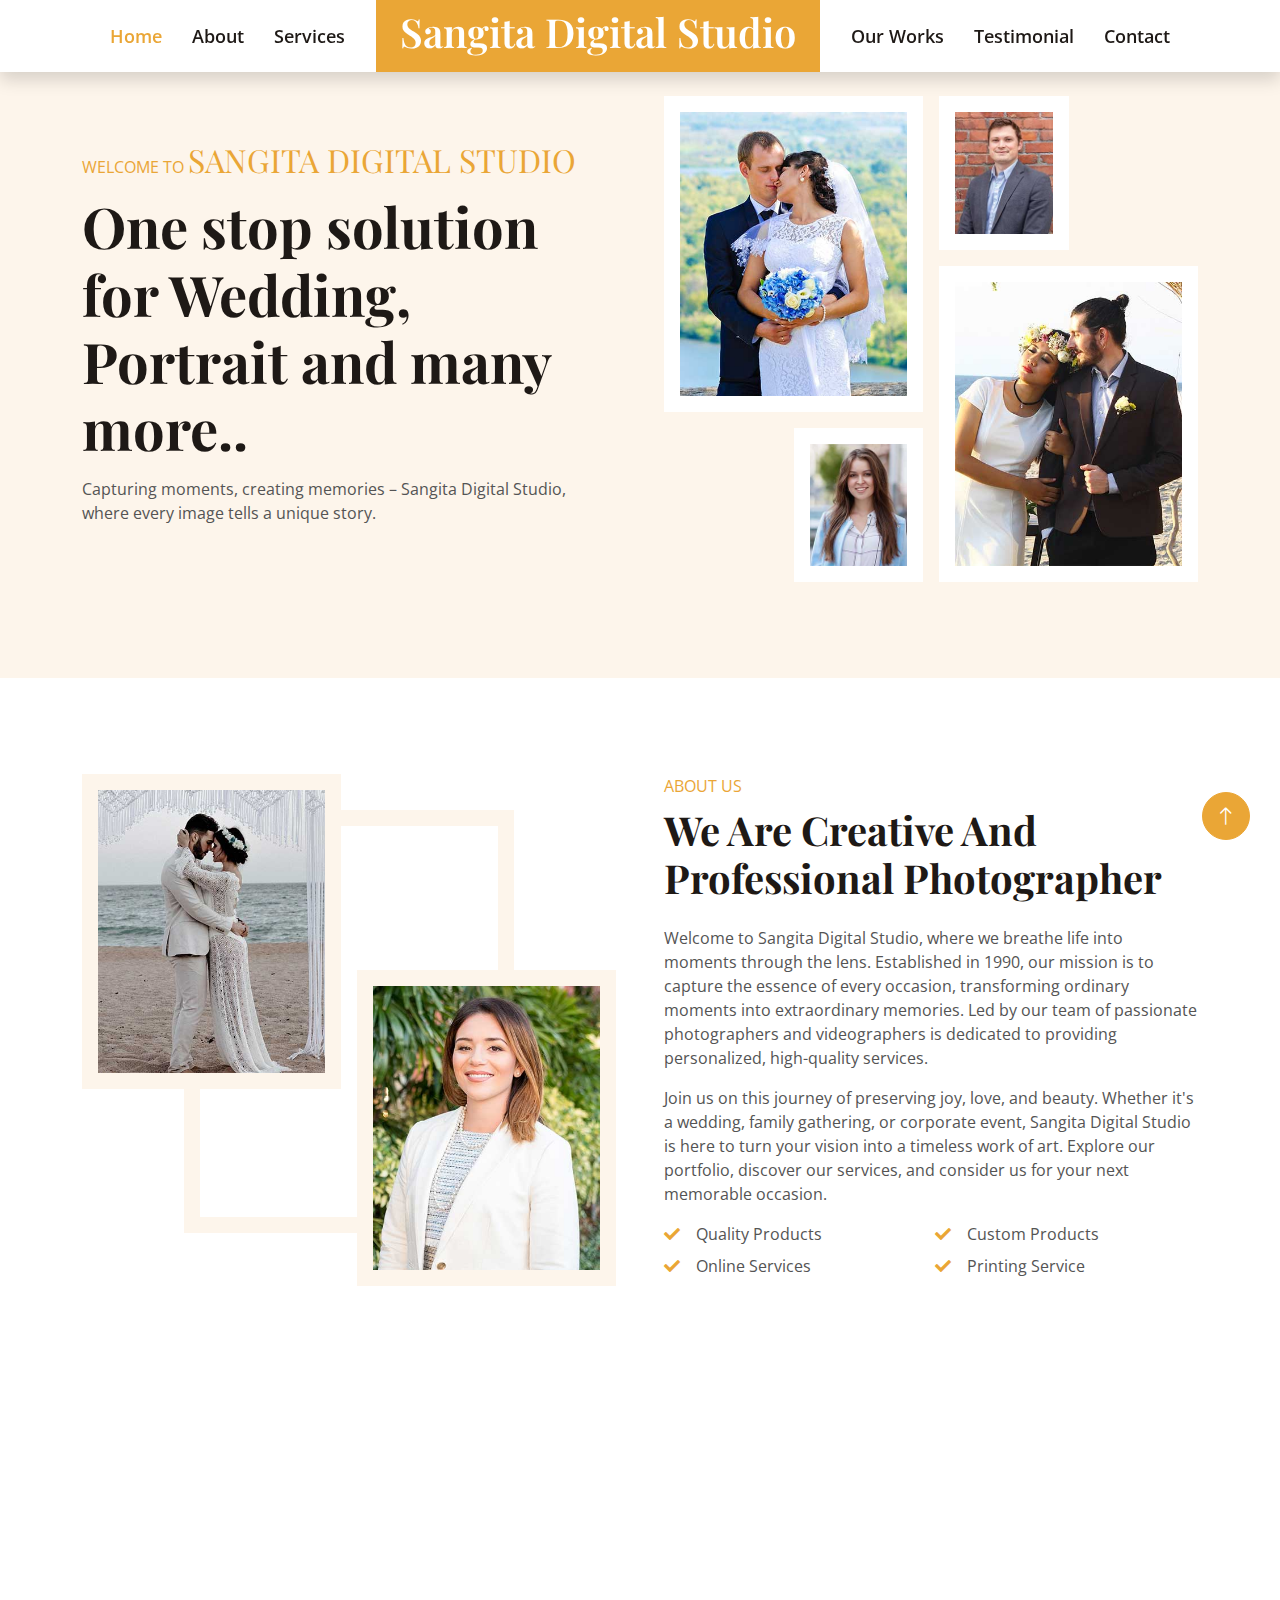
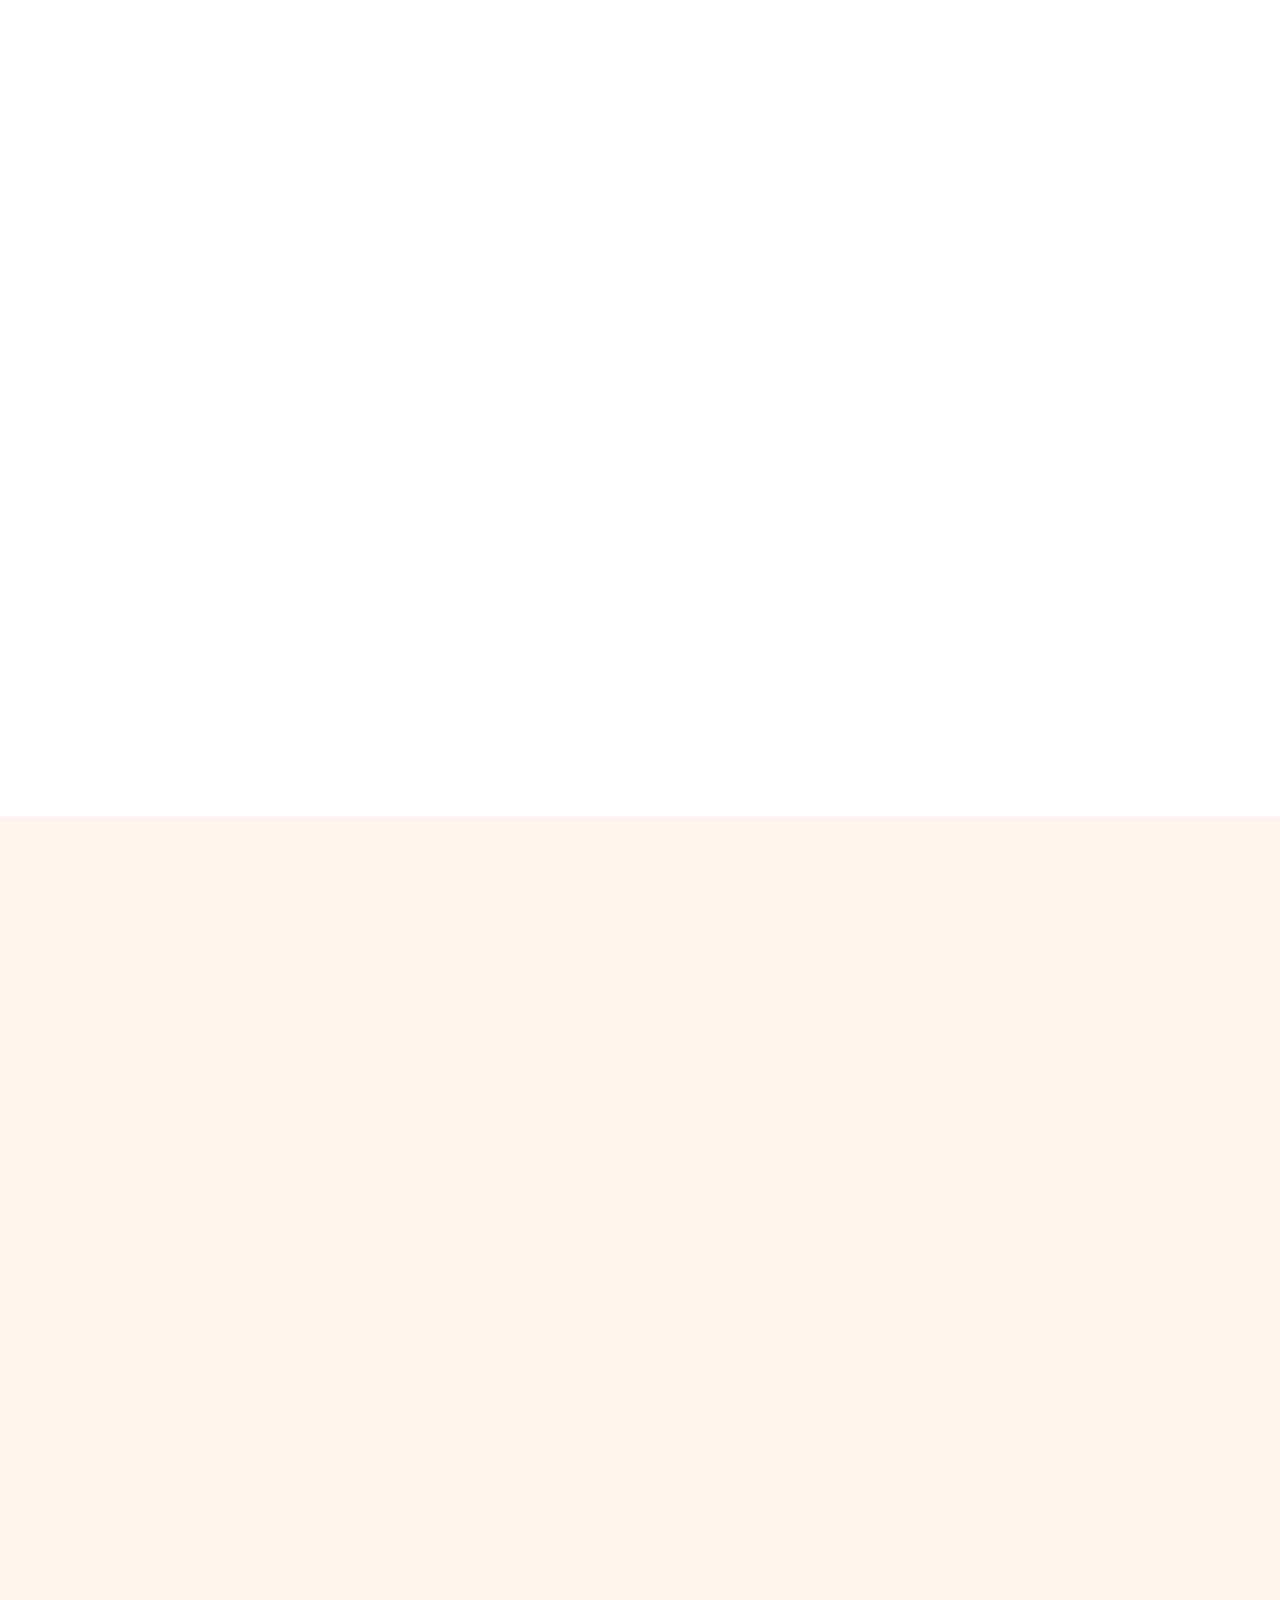
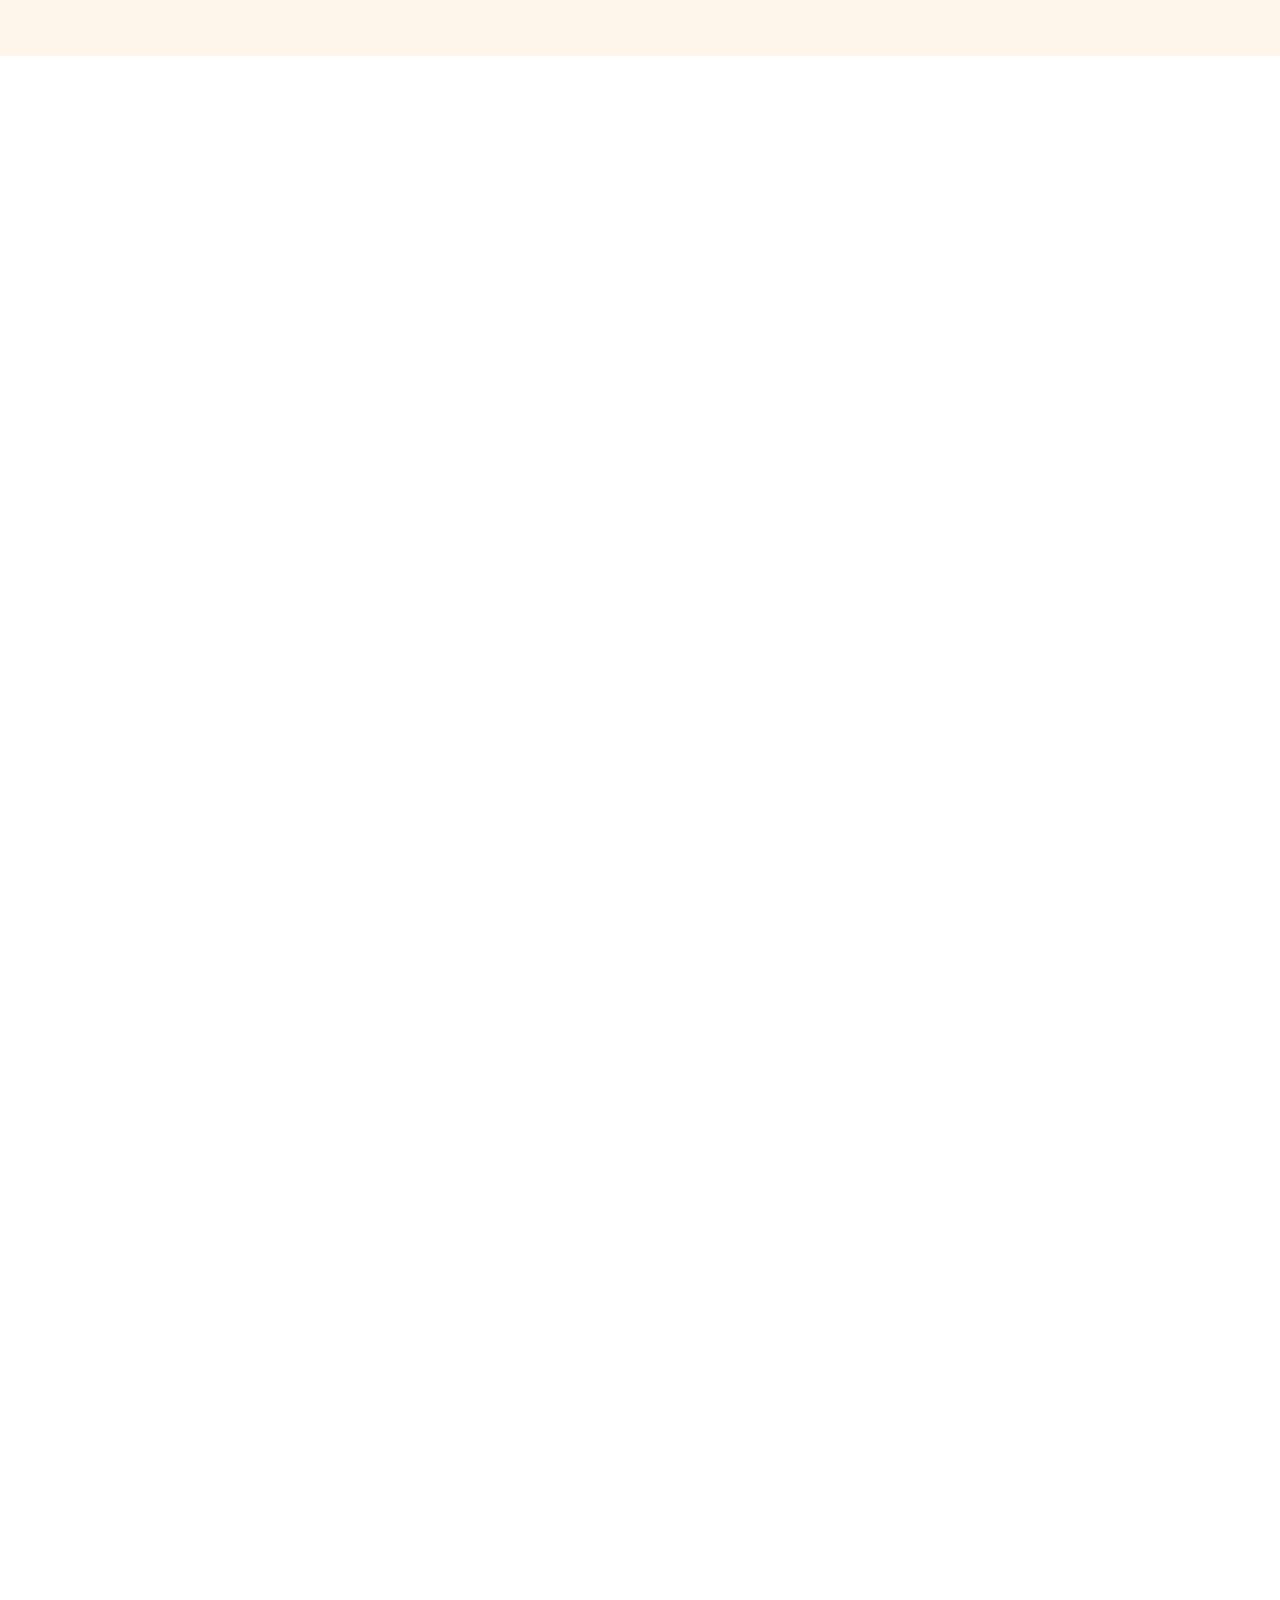
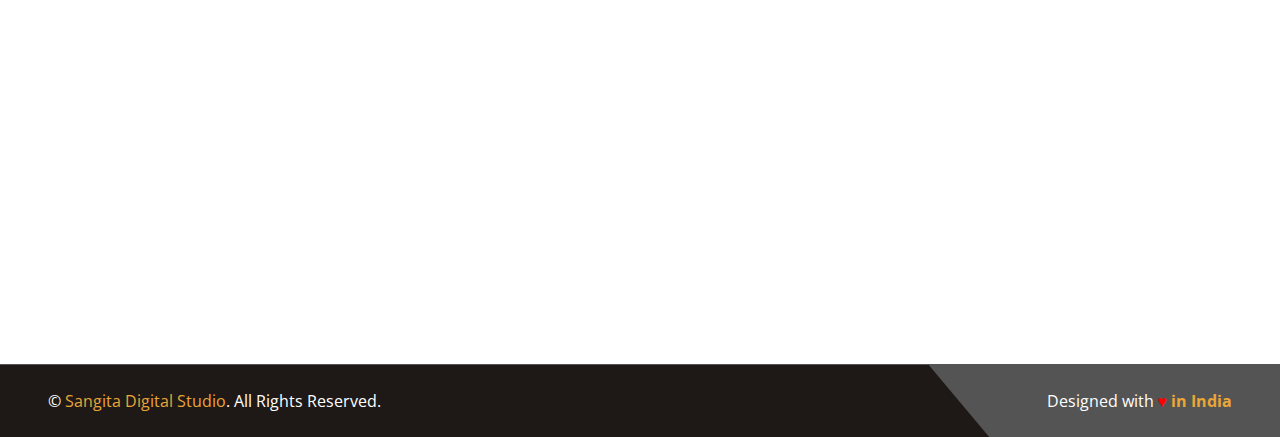
<file: index.html>
<!DOCTYPE html>
<html lang="en">

<head>
    <meta charset="utf-8">
    <title>Sangita Digital Studio</title>
    <meta content="width=device-width, initial-scale=1.0" name="viewport">
    <meta content="" name="keywords">
    <meta content="" name="description">

    <!-- Favicon -->
    <link href="img/favicon.ico" rel="icon">

    <!-- Google Web Fonts -->
    <link rel="preconnect" href="https://fonts.googleapis.com">
    <link rel="preconnect" href="https://fonts.gstatic.com" crossorigin>
    <link href="https://fonts.googleapis.com/css2?family=Open+Sans:wght@400;500;600&family=Playfair+Display:wght@500;600;700&display=swap" rel="stylesheet"> 

    <!-- Icon Font Stylesheet -->
    <link href="https://cdnjs.cloudflare.com/ajax/libs/font-awesome/5.10.0/css/all.min.css" rel="stylesheet">
    <link href="https://cdn.jsdelivr.net/npm/bootstrap-icons@1.4.1/font/bootstrap-icons.css" rel="stylesheet">

    <!-- Libraries Stylesheet -->
    <link href="lib/animate/animate.min.css" rel="stylesheet">
    <link href="lib/owlcarousel/assets/owl.carousel.min.css" rel="stylesheet">
    <link href="lib/lightbox/css/lightbox.min.css" rel="stylesheet">

    <!-- Customized Bootstrap Stylesheet -->
    <link href="css/bootstrap.min.css" rel="stylesheet">

    <!-- Template Stylesheet -->
    <link href="css/style.css" rel="stylesheet">
</head>

<body>
    <!-- Spinner Start -->
    <div id="spinner" class="show bg-white position-fixed translate-middle w-100 vh-100 top-50 start-50 d-flex align-items-center justify-content-center">
        <div class="spinner-grow text-primary" role="status"></div>
    </div>
    <!-- Spinner End -->


    <!-- Navbar Start -->
    <nav class="navbar navbar-expand-lg bg-white navbar-light fixed-top shadow py-lg-0 px-4 px-lg-5 fadeIn">
        <a href="index.html" class="navbar-brand d-block d-lg-none">
            <h1 class="text-primary">Sangita Digital Studio</h1>
        </a>
        <button type="button" class="navbar-toggler" data-bs-toggle="collapse" data-bs-target="#navbarCollapse">
            <span class="navbar-toggler-icon"></span>
        </button>
        <div id="navbarCollapse" class="collapse navbar-collapse justify-content-between py-4 py-lg-0">
            <div class="navbar-nav ms-auto py-0">
                <a href="index.html" class="nav-item nav-link active">Home</a>
                <a href="#about" class="nav-item nav-link">About</a>
                <a href="#service" class="nav-item nav-link">Services</a>
            </div>
            <a href="index.html" class="navbar-brand bg-primary py-2 px-4 mx-3 d-none d-lg-block">
                <h1 class="text-white">Sangita Digital Studio</h1>
            </a>
            <div class="navbar-nav me-auto py-0">
                <a href="#works" class="nav-item nav-link">Our Works</a>
                <a href="#testimonial" class="nav-item nav-link">Testimonial</a>
                <!-- <div class="nav-item dropdown">
                    <a href="#" class="nav-link dropdown-toggle" data-bs-toggle="dropdown">Pages</a>
                    <div class="dropdown-menu rounded-0 shadow-sm border-0 m-0">
                        <a href="feature.html" class="dropdown-item">Features</a>
                        <a href="team.html" class="dropdown-item">Our Team</a>
                        <a href="#testimonial" class="dropdown-item">Testimonial</a>
                        <a href="404.html" class="dropdown-item">404 Page</a>
                    </div>
                </div> -->
                <a href="contact.html" class="nav-item nav-link">Contact</a>
            </div>
        </div>
    </nav>
    <!-- Navbar End -->


    <!-- Header Start -->
    <div class="container-fluid hero-header bg-light py-5 mb-5">
        <div class="container py-5">
            <div class="row g-5 align-items-center">
                <div class="col-lg-6">
                    <p class="text-primary text-uppercase mb-2 animated slideInDown">Welcome To <span class="brand-name">Sangita Digital Studio</span></p>
                    <h1 class="display-4 mb-3 animated slideInDown">One stop solution for Wedding, Portrait and many more..</h1>
                    <!-- <h1 class="display-4 mb-3 animated slideInDown">Wedding, Portrait and multi-purpose Studio Based in Patna</h1> -->
                    <p class="animated slideInDown">Capturing moments, creating memories – Sangita Digital Studio, where every image tells a unique story.</p>
                    <!-- <div class="d-flex align-items-center pt-4 animated slideInDown">
                        <a href="" class="btn btn-primary py-3 px-4 me-5">Explore More</a>
                        <button type="button" class="btn-play" data-bs-toggle="modal"
                            data-src="https://www.youtube.com/embed/DWRcNpR6Kdc" data-bs-target="#videoModal">
                            <span></span>
                        </button>
                        <h5 class="ms-4 mb-0 d-none d-sm-block">Play Video</h5>
                    </div> -->
                </div>
                <div class="col-lg-6 animated fadeIn">
                    <div class="row g-3">
                        <div class="col-6 text-end">
                            <img class="img-fluid bg-white p-3 w-100 mb-3" src="img/hero-1.jpg" alt="">
                            <img class="img-fluid bg-white p-3 w-50" src="img/hero-3.jpg" alt="">
                        </div>
                        <div class="col-6">
                            <img class="img-fluid bg-white p-3 w-50 mb-3" src="img/hero-4.jpg" alt="">
                            <img class="img-fluid bg-white p-3 w-100" src="img/hero-2.jpg" alt="">
                        </div>
                    </div>
                </div>
            </div>
        </div>
    </div>
    <!-- Header End -->


    <!-- Video Modal Start -->
    <!-- <div class="modal modal-video fade" id="videoModal" tabindex="-1" aria-labelledby="exampleModalLabel" aria-hidden="true">
        <div class="modal-dialog">
            <div class="modal-content rounded-0">
                <div class="modal-header">
                    <h3 class="modal-title" id="exampleModalLabel">Youtube Video</h3>
                    <button type="button" class="btn-close" data-bs-dismiss="modal" aria-label="Close"></button>
                </div>
                <div class="modal-body"> -->
                    <!-- 16:9 aspect ratio -->
                    <!-- <div class="ratio ratio-16x9">
                        <iframe class="embed-responsive-item" src="" id="video" allowfullscreen allowscriptaccess="always"
                            allow="autoplay"></iframe>
                    </div>
                </div>
            </div>
        </div>
    </div> -->
    <!-- Video Modal End -->


    <!-- About Start -->
    <section id="about" class="container-xxl py-5">
        <div class="container">
            <div class="row g-5">
                <div class="col-lg-6 wow fadeInUp" data-wow-delay="0.1s">
                    <div class="row g-3 img-twice position-relative h-100">
                        <div class="col-6">
                            <img class="img-fluid bg-light p-3" src="img/about-1.jpg" alt="">
                        </div>
                        <div class="col-6 align-self-end">
                            <img class="img-fluid bg-light p-3" src="img/about-2.jpg" alt="">
                        </div>
                    </div>
                </div>
                <div class="col-lg-6 wow fadeInUp" data-wow-delay="0.5s">
                    <div class="h-100">
                        <p class="text-primary text-uppercase mb-2">About Us</p>
                        <h1 class="display-6 mb-4">We Are Creative And Professional Photographer</h1>
                        <p>Welcome to Sangita Digital Studio, where we breathe life into moments through the lens. 
                            Established in 1990, our mission is to capture the essence 
                            of every occasion, transforming ordinary moments into extraordinary memories. 
                            Led by our team of passionate photographers and videographers 
                            is dedicated to providing personalized, high-quality services.</p>
                        <p>Join us on this journey of preserving joy, love, and beauty. Whether it's a wedding, 
                            family gathering, or corporate event, Sangita Digital Studio is here to turn your vision 
                            into a timeless work of art. Explore our portfolio, discover our services, 
                            and consider us for your next memorable occasion.</p>
                        <div class="row g-2 mb-4">
                            <div class="col-sm-6">
                                <i class="fa fa-check text-primary me-3"></i>Quality Products
                            </div>
                            <div class="col-sm-6">
                                <i class="fa fa-check text-primary me-3"></i>Custom Products
                            </div>
                            <div class="col-sm-6">
                                <i class="fa fa-check text-primary me-3"></i>Online Services
                            </div>
                            <div class="col-sm-6">
                                <i class="fa fa-check text-primary me-3"></i>Printing Service
                            </div>
                        </div>
                        <!-- <a class="btn btn-primary py-3 px-5" href="">Read More</a> -->
                    </div>
                </div>
            </div>
        </div>
    </section>
    <!-- About End -->


    <!-- Facts Start -->
    <div class="container-xxl py-5">
        <div class="container">
            <div class="text-center mx-auto wow fadeInUp" data-wow-delay="0.1s" style="max-width: 500px;">
                <p class="text-primary text-uppercase mb-2">Why Choose Us!</p>
                <h1 class="display-6 mb-5">Most Promising business providing multiple services</h1>
            </div>
            <div class="row g-3">
                <div class="col-lg-4 col-md-6 pt-lg-5 wow fadeInUp" data-wow-delay="0.1s">
                    <div class="fact-item bg-light text-center h-100 p-5">
                        <h1 class="text-primary mb-3">
                            <span class="display-2" data-toggle="counter-up">100</span>
                            <span class="display-3">+</span>
                        </h1>
                        <h4 class="mb-3">Products & Services</h4>
                        <span>We specialize in still photography, capturing the beauty of moments in both 
                            black & white and color. Our videography services bring events to life, 
                            ensuring every detail is preserved in captivating videos. <br><br>
                            Elevate your memories with our photo lamination service, adding durability 
                            and a touch of elegance. We also offer personalized photo printing on accessories, 
                            turning your images into unique keepsakes.
                        </span>
                    </div>
                </div>
                <div class="col-lg-4 col-md-6 wow fadeInUp" data-wow-delay="0.3s">
                    <div class="fact-item bg-light text-center h-100 p-5">
                        <h1 class="text-primary mb-3">
                            <span class="display-2" data-toggle="counter-up">30</span>
                            <span class="display-3">+</span>
                        </h1>
                        <h4 class="mb-3">Years of Experience</h4>
                        <span>With over 30 years of dedicated experience, Sangita Digital Studio brings a 
                            wealth of expertise to the art of capturing and preserving moments. 
                            Established in 1990, our extensive history reflects a commitment to excellence 
                            in still photography, videography, and innovative services. Benefit from our 
                            decades of refined skills, as we continue to transform ordinary occasions 
                            into timeless memories. Trust Sangita Digital Studio for a proven 
                            legacy of professionalism, creativity, and a deep understanding of the 
                            craft, ensuring that your special moments are captured with the utmost precision 
                            and care.
                        </span>
                    </div>
                </div>
                <div class="col-lg-4 col-md-6 pt-lg-5 wow fadeInUp" data-wow-delay="0.5s">
                    <div class="fact-item bg-light text-center h-100 p-5">
                        <h1 class="text-primary mb-3">
                            <span class="display-2" data-toggle="counter-up">10000</span>
                            <span class="display-3">+</span>
                        </h1>
                        <h4 class="mb-3">Satisfied Customers</h4>
                        <span>Since our establishment, we have been dedicated to delivering exceptional 
                            still photography, videography, 
                            and innovative services. Our extensive clientele stands as a testament to our 
                            commitment to customer satisfaction. At Sangita Digital Studio, we take pride 
                            in not just capturing moments but creating lasting memories that resonate with 
                            our diverse and satisfied customer base. Experience the difference with a studio 
                            that has earned the trust and appreciation of over 10,000 delighted individuals 
                            and families.
                        </span>
                    </div>
                </div>
            </div>
        </div>
    </div>
    <!-- Facts End -->


    <!-- Service Start -->
    <section id="service" class="container-xxl bg-light py-5 my-5">
        <div class="container py-5">
            <div class="text-center mx-auto mb-5 wow fadeInUp" data-wow-delay="0.1s" style="max-width: 500px;">
                <p class="text-primary text-uppercase mb-2">Our Services</p>
                <h1 class="display-6 mb-4">We Provide Best Professional Services</h1>
            </div>
            <div class="row g-3">
                <div class="col-lg-3 col-md-6 wow fadeInUp" data-wow-delay="0.1s">
                    <div class="service-item d-flex flex-column bg-white p-3 pb-0">
                        <div class="position-relative">
                            <img class="img-fluid" src="img/service-1.jpg" alt="">
                            <div class="service-overlay">
                                <a class="btn btn-lg-square btn-outline-light rounded-circle" href=""><i class="fa fa-link text-primary"></i></a>
                            </div>
                        </div>
                        <div class="text-center p-4">
                            <h4>Weddings</h4>
                        </div>
                    </div>
                </div>
                <div class="col-lg-3 col-md-6 pt-lg-5 wow fadeInUp" data-wow-delay="0.3s">
                    <div class="service-item d-flex flex-column bg-white p-3 pb-0">
                        <div class="position-relative">
                            <img class="img-fluid" src="img/service-2.jpg" alt="">
                            <div class="service-overlay">
                                <a class="btn btn-lg-square btn-outline-light rounded-circle" href=""><i class="fa fa-link text-primary"></i></a>
                            </div>
                        </div>
                        <div class="text-center p-4">
                            <h4>Portraits</h4>
                        </div>
                    </div>
                </div>
                <div class="col-lg-3 col-md-6 wow fadeInUp" data-wow-delay="0.5s">
                    <div class="service-item d-flex flex-column bg-white p-3 pb-0">
                        <div class="position-relative">
                            <img class="img-fluid" src="img/service-3.jpg" alt="">
                            <div class="service-overlay">
                                <a class="btn btn-lg-square btn-outline-light rounded-circle" href=""><i class="fa fa-link text-primary"></i></a>
                            </div>
                        </div>
                        <div class="text-center p-4">
                            <h4>Lamination</h4>
                        </div>
                    </div>
                </div>
                <div class="col-lg-3 col-md-6 pt-lg-5 wow fadeInUp" data-wow-delay="0.7s">
                    <div class="service-item d-flex flex-column bg-white p-3 pb-0">
                        <div class="position-relative">
                            <img class="img-fluid" src="img/service-4.jpg" alt="">
                            <div class="service-overlay">
                                <a class="btn btn-lg-square btn-outline-light rounded-circle" href=""><i class="fa fa-link text-primary"></i></a>
                            </div>
                        </div>
                        <div class="text-center p-4">
                            <h4>Accessories Printing</h4>
                        </div>
                    </div>
                </div>
            </div>
        </div>
    </section>
    <!-- Service End -->


    <!-- Project Start -->
    <section id="works" class="container-xxl py-5">
        <div class="container">
            <div class="text-center mx-auto mb-5 wow fadeInUp" data-wow-delay="0.1s" style="max-width: 500px;">
                <p class="text-primary text-uppercase mb-2">Our Works</p>
                <h1 class="display-6 mb-0">Discover Our Unique And Creative Photoshoot</h1>
            </div>
            <div class="row g-3">
                <div class="col-lg-3 col-md-6 wow fadeInUp" data-wow-delay="0.1s">
                    <div class="row g-3">
                        <div class="col-12">
                            <div class="project-item">
                                <img class="img-fluid" src="img/project-5.jpg" alt="">
                                <a class="project-title h5 mb-0" href="img/project-5.jpg" data-lightbox="project">
                                    Memory
                                </a>
                            </div>
                        </div>
                        <div class="col-12">
                            <div class="project-item">
                                <img class="img-fluid" src="img/project-1.jpg" alt="">
                                <a class="project-title h5 mb-0" href="img/project-1.jpg" data-lightbox="project">
                                    Wedding
                                </a>
                            </div>
                        </div>
                    </div>
                </div>
                <div class="col-lg-3 col-md-6 wow fadeInUp" data-wow-delay="0.3s">
                    <div class="row g-3">
                        <div class="col-12">
                            <div class="project-item">
                                <img class="img-fluid" src="img/project-2.jpg" alt="">
                                <a class="project-title h5 mb-0" href="img/project-2.jpg" data-lightbox="project">
                                    Portrait
                                </a>
                            </div>
                        </div>
                        <div class="col-12">
                            <div class="project-item">
                                <img class="img-fluid" src="img/project-6.jpg" alt="">
                                <a class="project-title h5 mb-0" href="img/project-6.jpg" data-lightbox="project">
                                    Travel
                                </a>
                            </div>
                        </div>
                    </div>
                </div>
                <div class="col-lg-3 col-md-6 wow fadeInUp" data-wow-delay="0.5s">
                    <div class="row g-3">
                        <div class="col-12">
                            <div class="project-item">
                                <img class="img-fluid" src="img/project-7.jpg" alt="">
                                <a class="project-title h5 mb-0" href="img/project-7.jpg" data-lightbox="project">
                                    Wedding
                                </a>
                            </div>
                        </div>
                        <div class="col-12">
                            <div class="project-item">
                                <img class="img-fluid" src="img/project-3.jpg" alt="">
                                <a class="project-title h5 mb-0" href="img/project-3.jpg" data-lightbox="project">    
                                    Lamination
                                </a>
                            </div>
                        </div>
                    </div>
                </div>
                <div class="col-lg-3 col-md-6 wow fadeInUp" data-wow-delay="0.7s">
                    <div class="row g-3">
                        <div class="col-12">
                            <div class="project-item">
                                <img class="img-fluid" src="img/project-4.jpg" alt="">
                                <a class="project-title h5 mb-0" href="img/project-4.jpg" data-lightbox="project">
                                    Accessories
                                </a>
                            </div>
                        </div>
                        <div class="col-12">
                            <div class="project-item">
                                <img class="img-fluid" src="img/project-8.jpg" alt="">
                                <a class="project-title h5 mb-0" href="img/project-8.jpg" data-lightbox="project">
                                    Online Services
                                </a>
                            </div>
                        </div>
                    </div>
                </div>
            </div>
        </div>
    </section>
    <!-- Project End -->


    <!-- Team Start -->
    <!-- <div class="container-xxl px-0 py-5">
        <div class="text-center mx-auto mb-5 wow fadeInUp" data-wow-delay="0.1s" style="max-width: 500px;">
            <p class="text-primary text-uppercase mb-2">Our Team</p>
            <h1 class="display-6 mb-0">Creative Photograher And Videographer</h1>
        </div>
        <div class="row g-0">
            <div class="col-lg-6 wow fadeIn" data-wow-delay="0.1s">
                <div class="row g-0 flex-sm-row">
                    <div class="col-sm-6">
                        <div class="team-img position-relative">
                            <img class="img-fluid" src="img/team-1.jpg" alt="">
                        </div>
                    </div>
                    <div class="col-sm-6">
                        <div class="h-100 p-5 d-flex flex-column justify-content-between">
                            <div class="mb-3">
                                <h4>Lucifer Jhones</h4>
                                <span>Photographer</span>
                            </div>
                            <p>Aliqu diam amet diam et eos. Clita erat ipsum et lorem et sit, sed stet lorem sit clita duo</p>
                            <div class="d-flex">
                                <a class="btn btn-square btn-outline-primary rounded-circle me-2" href=""><i class="fab fa-facebook-f"></i></a>
                                <a class="btn btn-square btn-outline-primary rounded-circle me-2" href=""><i class="fab fa-twitter"></i></a>
                                <a class="btn btn-square btn-outline-primary rounded-circle me-2" href=""><i class="fab fa-instagram"></i></a>
                            </div>
                        </div>
                    </div>
                </div>
            </div>
            <div class="col-lg-6 wow fadeIn" data-wow-delay="0.3s">
                <div class="row g-0 flex-sm-row-reverse flex-lg-row">
                    <div class="col-sm-6">
                        <div class="team-img position-relative">
                            <img class="img-fluid" src="img/team-2.jpg" alt="">
                        </div>
                    </div>
                    <div class="col-sm-6">
                        <div class="h-100 p-5 d-flex flex-column justify-content-between">
                            <div class="mb-3">
                                <h4>Jesse Joslin</h4>
                                <span>Videographer</span>
                            </div>
                            <p>Aliqu diam amet diam et eos. Clita erat ipsum et lorem et sit, sed stet lorem sit clita duo</p>
                            <div class="d-flex">
                                <a class="btn btn-square btn-outline-primary rounded-circle me-2" href=""><i class="fab fa-facebook-f"></i></a>
                                <a class="btn btn-square btn-outline-primary rounded-circle me-2" href=""><i class="fab fa-twitter"></i></a>
                                <a class="btn btn-square btn-outline-primary rounded-circle me-2" href=""><i class="fab fa-instagram"></i></a>
                            </div>
                        </div>
                    </div>
                </div>
            </div>
            <div class="col-lg-6 wow fadeIn" data-wow-delay="0.1s">
                <div class="row g-0 flex-lg-row-reverse">
                    <div class="col-sm-6">
                        <div class="team-img position-relative">
                            <img class="img-fluid" src="img/team-3.jpg" alt="">
                        </div>
                    </div>
                    <div class="col-sm-6">
                        <div class="h-100 p-5 d-flex flex-column justify-content-between">
                            <div class="mb-3">
                                <h4>Richard Archer</h4>
                                <span>Retoucher</span>
                            </div>
                            <p>Aliqu diam amet diam et eos. Clita erat ipsum et lorem et sit, sed stet lorem sit clita duo</p>
                            <div class="d-flex">
                                <a class="btn btn-square btn-outline-primary rounded-circle me-2" href=""><i class="fab fa-facebook-f"></i></a>
                                <a class="btn btn-square btn-outline-primary rounded-circle me-2" href=""><i class="fab fa-twitter"></i></a>
                                <a class="btn btn-square btn-outline-primary rounded-circle me-2" href=""><i class="fab fa-instagram"></i></a>
                            </div>
                        </div>
                    </div>
                </div>
            </div>
            <div class="col-lg-6 wow fadeIn" data-wow-delay="0.3s">
                <div class="row g-0 flex-sm-row-reverse">
                    <div class="col-sm-6">
                        <div class="team-img position-relative">
                            <img class="img-fluid" src="img/team-4.jpg" alt="">
                        </div>
                    </div>
                    <div class="col-sm-6">
                        <div class="h-100 p-5 d-flex flex-column justify-content-between">
                            <div class="mb-3">
                                <h4>April Ryan</h4>
                                <span>Editor</span>
                            </div>
                            <p>Aliqu diam amet diam et eos. Clita erat ipsum et lorem et sit, sed stet lorem sit clita duo</p>
                            <div class="d-flex">
                                <a class="btn btn-square btn-outline-primary rounded-circle me-2" href=""><i class="fab fa-facebook-f"></i></a>
                                <a class="btn btn-square btn-outline-primary rounded-circle me-2" href=""><i class="fab fa-twitter"></i></a>
                                <a class="btn btn-square btn-outline-primary rounded-circle me-2" href=""><i class="fab fa-instagram"></i></a>
                            </div>
                        </div>
                    </div>
                </div>
            </div>
        </div>
    </div> -->
    <!-- Team End -->


    <!-- Testimonial Start -->
    <section id="testimonial" class="container-xxl py-5">
        <div class="container">
            <div class="text-center mx-auto mb-5 wow fadeInUp" data-wow-delay="0.1s" style="max-width: 500px;">
                <p class="text-primary text-uppercase mb-2">Customers' Review</p>
                <h1 class="display-6 mb-0">More Than 10000+ Customers Trusted Us</h1>
            </div>
            <div class="owl-carousel testimonial-carousel wow fadeInUp" data-wow-delay="0.1s">
                <div class="testimonial-item bg-white p-4">
                    <div class="d-flex align-items-center mb-4">
                        <!-- <img class="flex-shrink-0 rounded-circle border p-1" src="img/testimonial-1.jpg" alt=""> -->
                        <div class="ms-4">
                            <h5 class="mb-1">Uday Prakash</h5>
                            <span>Teacher</span>
                        </div>
                    </div>
                    <p class="mb-0">I've been a repeat customer for years, and Sangita Digital Studio 
                        never disappoints. From family gatherings to corporate events, 
                        their versatility in photography and videography always captures the essence 
                        of the moment. The team's creativity and skill shine through every time.</p>
                </div>
                <div class="testimonial-item bg-white p-4">
                    <div class="d-flex align-items-center mb-4">
                        <!-- <img class="flex-shrink-0 rounded-circle border p-1" src="img/testimonial-2.jpg" alt=""> -->
                        <div class="ms-4">
                            <h5 class="mb-1">Adarsh Yadav</h5>
                            <span>Student</span>
                        </div>
                    </div>
                    <p class="mb-0">Good work. All types of work done. Time taken is very low.</p>
                </div>
                <div class="testimonial-item bg-white p-4">
                    <div class="d-flex align-items-center mb-4">
                        <!-- <img class="flex-shrink-0 rounded-circle border p-1" src="img/testimonial-3.jpg" alt=""> -->
                        <div class="ms-4">
                            <h5 class="mb-1">Rishav Yadav</h5>
                            <span>Railway Staff</span>
                        </div>
                    </div>
                    <p class="mb-0">Sangita Digital Studio made our wedding memories unforgettable! 
                        The team's passion for their work reflected in the photographs and videography.</p>
                </div>
                <div class="testimonial-item bg-white p-4">
                    <div class="d-flex align-items-center mb-4">
                        <!-- <img class="flex-shrink-0 rounded-circle border p-1" src="img/testimonial-4.jpg" alt=""> -->
                        <div class="ms-4">
                            <h5 class="mb-1">Aditya</h5>
                            <span>Student</span>
                        </div>
                    </div>
                    <p class="mb-0">I had a fantastic experience with Sangita Digital Studio! 
                        The photo lamination service was very nice. Their commitment to quality 
                        and personalized service truly sets them apart.</p>
                </div>
            </div>
        </div>
    </section>
    <!-- Testimonial End -->


    <!-- Footer Start -->
    <div class="container-fluid footer position-relative bg-dark text-white-50 mt-5 py-5 px-4 px-lg-5 wow fadeIn" data-wow-delay="0.1s">
        <div class="row g-5 pb-0">
            <div class="col-lg-6 pe-lg-5">
                <a href="index.html">
                    <h1 class="display-5 text-primary">Sangita Digital Studio</h1>
                </a>
                <p>Capturing moments, creating memories – Sangita Digital Studio, where every image tells a unique story.</p>
                <p class="mb-0"><i class="fa fa-map-marker-alt me-2"></i>Munna Chowk, Chitragupta nagar, Kankarbagh, Patna</p>
                <p class="mb-0"><i class="fa fa-phone-alt me-2"></i>+91-7277164157</p>
                <p class="mb-0"><i class="fa fa-envelope me-2"></i>sangitastudio774@gmail.com</p>
                <p class="mb-0">
                    <i class="fas fa-globe me-1"></i>
                    <a href="https://sangitadigitalstudio.in" target="_blank">www.sangitadigitalstudio.in</a>
                </p>
            </div>
            <div class="col-lg-6 ps-lg-5">
                <div class="row g-5">
                    <div class="col-sm-6">
                        <h4 class="text-light mb-4">Quick Links</h4>
                        <a class="btn btn-link" href="#about">About Us</a>
                        <a class="btn btn-link" href="#service">Our Services</a>
                        <a class="btn btn-link" href="contact.html">Contact Us</a>
                        <!-- <a class="btn btn-link" href="">Terms & Condition</a>
                        <a class="btn btn-link" href="">Support</a> -->
                    </div>
                    <div class="col-sm-6">
                        <h4 class="text-light mb-4">Follow us on</h4>
                        <!-- <div class="social-media">
                            <span><a class="btn btn-square btn-outline-primary rounded-circle me-2" href="#"><i class="fab fa-twitter"></i></a></span>
                            <span><span>Twitter</span></span>
                        </div> -->
                        <div class="social-media">
                            <span><a class="btn btn-square btn-outline-primary rounded-circle me-2" href="#"><i class="fab fa-facebook-f"></i></a></span>
                            <span>Facebook</span>
                        </div>
                        <div class="social-media">
                            <span><a class="btn btn-square btn-outline-primary rounded-circle me-2" href="#"><i class="fab fa-youtube"></i></a></span>
                            <span>Youtube</span>
                        </div>
                        <div class="social-media">
                            <span>
                                <a class="btn btn-square btn-outline-primary rounded-circle me-2" href="https://www.instagram.com/sangitadigitalstudio/">
                                    <i class="fab fa-instagram"></i>
                                </a>
                            </span>
                            <span>Instagram</span>
                        </div>
                        
                    </div>
                </div>
            </div>
        </div>
    </div>
    <!-- Footer End -->


    <!-- Copyright Start -->
    <div class="container-fluid bg-dark text-white border-top border-secondary px-0">
        <div class="d-flex flex-column flex-md-row justify-content-between">
            <div class="py-4 px-5 text-center text-md-start">
                <p class="mb-0">&copy; <a class="text-primary" href="index.html">Sangita Digital Studio</a>. All Rights Reserved.</p>
            </div>
            <div class="py-4 px-5 bg-secondary footer-shape position-relative text-center text-md-end">
                <p class="mb-0">Designed with <span class="heart"></span> <a class="text-primary fw-bold"> in India</a></p>
            </div>
        </div>
    </div>
    <!-- Copyright End -->


    <!-- Back to Top -->
    <a href="#" class="btn btn-lg btn-primary btn-lg-square rounded-circle back-to-top"><i class="bi bi-arrow-up"></i></a>


    <!-- JavaScript Libraries -->
    <script src="https://code.jquery.com/jquery-3.4.1.min.js"></script>
    <script src="https://cdn.jsdelivr.net/npm/bootstrap@5.0.0/dist/js/bootstrap.bundle.min.js"></script>
    <script src="lib/wow/wow.min.js"></script>
    <script src="lib/easing/easing.min.js"></script>
    <script src="lib/waypoints/waypoints.min.js"></script>
    <script src="lib/counterup/counterup.min.js"></script>
    <script src="lib/owlcarousel/owl.carousel.min.js"></script>
    <script src="lib/lightbox/js/lightbox.min.js"></script>

    <!-- Template Javascript -->
    <script src="js/main.js"></script>
</body>

</html>
</file>
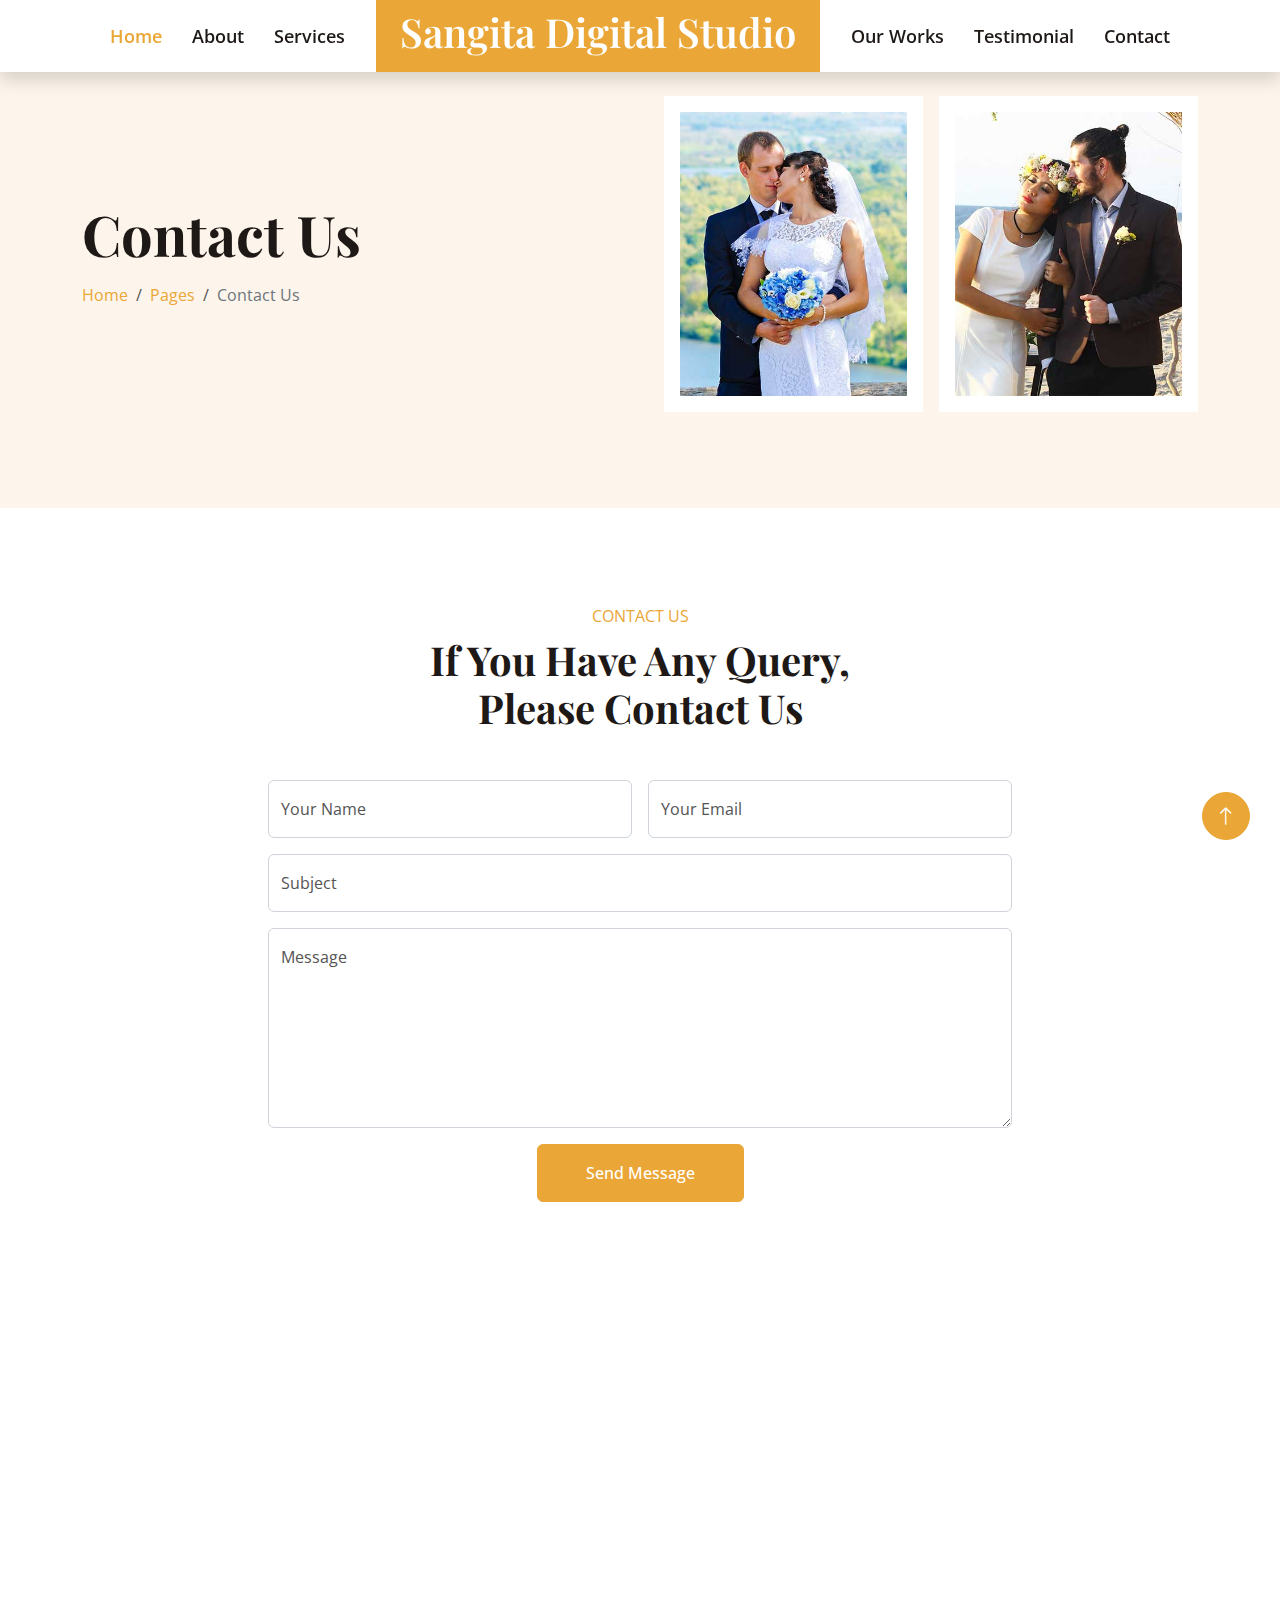
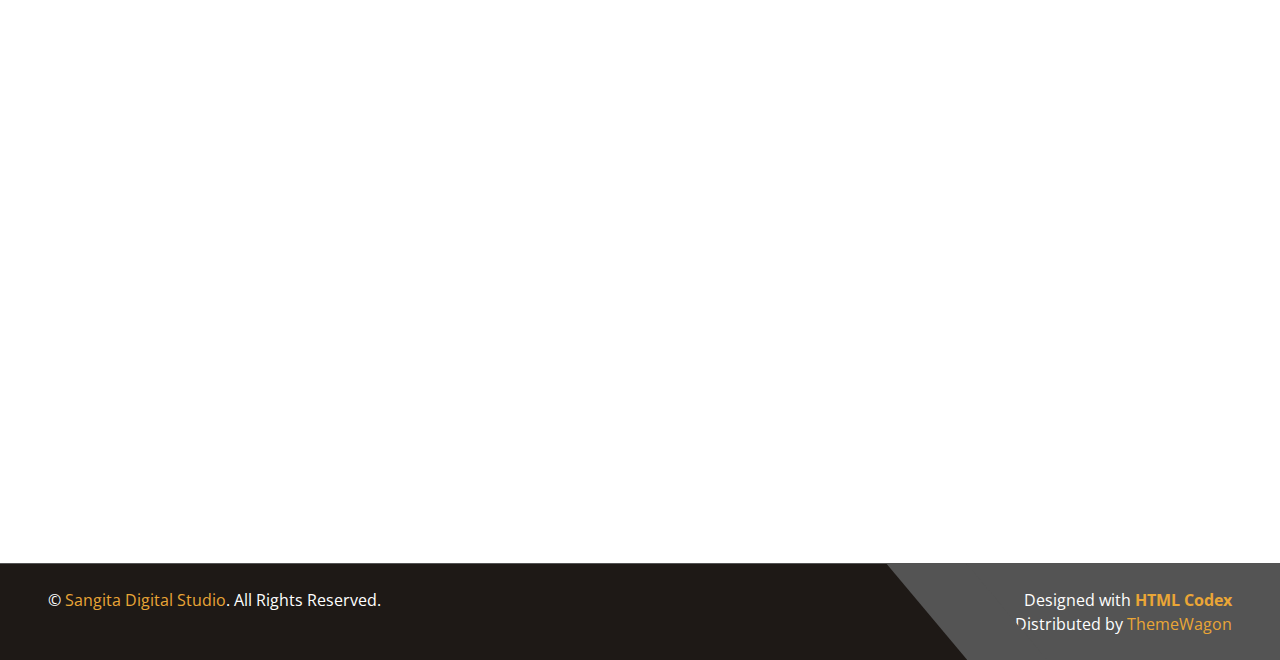
<file: contact.html>
<!DOCTYPE html>
<html lang="en">

<head>
    <meta charset="utf-8">
    <title>Sangita Digital Studio</title>
    <meta content="width=device-width, initial-scale=1.0" name="viewport">
    <meta content="" name="keywords">
    <meta content="" name="description">

    <!-- Favicon -->
    <link href="img/favicon.ico" rel="icon">

    <!-- Google Web Fonts -->
    <link rel="preconnect" href="https://fonts.googleapis.com">
    <link rel="preconnect" href="https://fonts.gstatic.com" crossorigin>
    <link href="https://fonts.googleapis.com/css2?family=Open+Sans:wght@400;500;600&family=Playfair+Display:wght@500;600;700&display=swap" rel="stylesheet"> 

    <!-- Icon Font Stylesheet -->
    <link href="https://cdnjs.cloudflare.com/ajax/libs/font-awesome/5.10.0/css/all.min.css" rel="stylesheet">
    <link href="https://cdn.jsdelivr.net/npm/bootstrap-icons@1.4.1/font/bootstrap-icons.css" rel="stylesheet">

    <!-- Libraries Stylesheet -->
    <link href="lib/animate/animate.min.css" rel="stylesheet">
    <link href="lib/owlcarousel/assets/owl.carousel.min.css" rel="stylesheet">
    <link href="lib/lightbox/css/lightbox.min.css" rel="stylesheet">

    <!-- Customized Bootstrap Stylesheet -->
    <link href="css/bootstrap.min.css" rel="stylesheet">

    <!-- Template Stylesheet -->
    <link href="css/style.css" rel="stylesheet">
</head>

<body>
    <!-- Spinner Start -->
    <div id="spinner" class="show bg-white position-fixed translate-middle w-100 vh-100 top-50 start-50 d-flex align-items-center justify-content-center">
        <div class="spinner-grow text-primary" role="status"></div>
    </div>
    <!-- Spinner End -->


    <!-- Navbar Start -->
    <nav class="navbar navbar-expand-lg bg-white navbar-light fixed-top shadow py-lg-0 px-4 px-lg-5 fadeIn">
        <a href="index.html" class="navbar-brand d-block d-lg-none">
            <h1 class="text-primary">Sangita Digital Studio</h1>
        </a>
        <button type="button" class="navbar-toggler" data-bs-toggle="collapse" data-bs-target="#navbarCollapse">
            <span class="navbar-toggler-icon"></span>
        </button>
        <div id="navbarCollapse" class="collapse navbar-collapse justify-content-between py-4 py-lg-0">
            <div class="navbar-nav ms-auto py-0">
                <a href="index.html" class="nav-item nav-link active">Home</a>
                <a href="index.html#about" class="nav-item nav-link">About</a>
                <a href="index.html#service" class="nav-item nav-link">Services</a>
            </div>
            <a href="index.html" class="navbar-brand bg-primary py-2 px-4 mx-3 d-none d-lg-block">
                <h1 class="text-white">Sangita Digital Studio</h1>
            </a>
            <div class="navbar-nav me-auto py-0">
                <a href="index.html#works" class="nav-item nav-link">Our Works</a>
                <a href="index.html#testimonial" class="nav-item nav-link">Testimonial</a>
                <!-- <div class="nav-item dropdown">
                    <a href="#" class="nav-link dropdown-toggle" data-bs-toggle="dropdown">Pages</a>
                    <div class="dropdown-menu rounded-0 shadow-sm border-0 m-0">
                        <a href="feature.html" class="dropdown-item">Features</a>
                        <a href="team.html" class="dropdown-item">Our Team</a>
                        <a href="#testimonial" class="dropdown-item">Testimonial</a>
                        <a href="404.html" class="dropdown-item">404 Page</a>
                    </div>
                </div> -->
                <a href="contact.html" class="nav-item nav-link">Contact</a>
            </div>
        </div>
    </nav>
    <!-- Navbar End -->


    <!-- Header Start -->
    <div class="container-fluid hero-header bg-light py-5 mb-5">
        <div class="container py-5">
            <div class="row g-5 align-items-center">
                <div class="col-lg-6">
                    <h1 class="display-4 mb-3 animated slideInDown">Contact Us</h1>
                    <nav aria-label="breadcrumb animated slideInDown">
                        <ol class="breadcrumb mb-0">
                            <li class="breadcrumb-item"><a href="index.html">Home</a></li>
                            <li class="breadcrumb-item"><a href="#">Pages</a></li>
                            <li class="breadcrumb-item active" aria-current="page">Contact Us</li>
                        </ol>
                    </nav>
                </div>
                <div class="col-lg-6 animated fadeIn">
                    <div class="row g-3">
                        <div class="col-6 text-end">
                            <img class="img-fluid bg-white p-3 w-100" src="img/hero-1.jpg" alt="">
                        </div>
                        <div class="col-6">
                            <img class="img-fluid bg-white p-3 w-100" src="img/hero-2.jpg" alt="">
                        </div>
                    </div>
                </div>
            </div>
        </div>
    </div>
    <!-- Header End -->


    <!-- Contact Start -->
    <div class="container-xxl py-5">
        <div class="container">
            <div class="text-center mx-auto wow fadeInUp" data-wow-delay="0.1s" style="max-width: 500px;">
                <p class="text-primary text-uppercase mb-2">Contact Us</p>
                <h1 class="display-6 mb-5">If You Have Any Query, Please Contact Us</h1>
            </div>
            <div class="row g-0 justify-content-center">
                <div class="col-lg-8 wow fadeInUp" data-wow-delay="0.1s">
                    <!-- <p class="text-center mb-4">The contact form is currently inactive. Get a functional and working contact form with Ajax & PHP in a few minutes. Just copy and paste the files, add a little code and you're done. <a href="https://htmlcodex.com/contact-form">Download Now</a>.</p> -->
                    <form action="mailto:sangitastudio774@gmail.com" method="post">
                        <div class="row g-3">
                            <div class="col-md-6">
                                <div class="form-floating">
                                    <input type="text" class="form-control" id="name" placeholder="Your Name">
                                    <label for="name">Your Name</label>
                                </div>
                            </div>
                            <div class="col-md-6">
                                <div class="form-floating">
                                    <input type="email" class="form-control" id="email" placeholder="Your Email">
                                    <label for="email">Your Email</label>
                                </div>
                            </div>
                            <div class="col-12">
                                <div class="form-floating">
                                    <input type="text" class="form-control" id="subject" placeholder="Subject">
                                    <label for="subject">Subject</label>
                                </div>
                            </div>
                            <div class="col-12">
                                <div class="form-floating">
                                    <textarea class="form-control" placeholder="Leave a message here" id="message" style="height: 200px"></textarea>
                                    <label for="message">Message</label>
                                </div>
                            </div>
                            <div class="col-12 text-center">
                                <button class="btn btn-primary py-3 px-5" type="submit">Send Message</button>
                            </div>
                        </div>
                    </form>
                </div>
            </div>
        </div>
    </div>
    <!-- Contact End -->


    <!-- Google Map Start -->
    <div class="container-xxl py-5 px-0 wow fadeInUp" data-wow-delay="0.1s">
        <!-- <iframe class="w-100 mb-n2" style="height: 450px;"
            src="https://www.google.com/maps/embed?pb=!1m18!1m12!1m3!1d3001156.4288297426!2d-78.01371936852176!3d42.72876761954724!2m3!1f0!2f0!3f0!3m2!1i1024!2i768!4f13.1!3m3!1m2!1s0x4ccc4bf0f123a5a9%3A0xddcfc6c1de189567!2sNew%20York%2C%20USA!5e0!3m2!1sen!2sbd!4v1603794290143!5m2!1sen!2sbd"
            frameborder="0" allowfullscreen="" aria-hidden="false" tabindex="0"></iframe> -->
        <iframe class="w-100 mb-n2" style="height: 450px;" 
            src="https://www.google.com/maps/embed?pb=!1m18!1m12!1m3!1d3598.1397902783365!2d85.16234907585388!3d25.60027071525597!2m3!1f0!2f0!3f0!3m2!1i1024!2i768!4f13.1!3m3!1m2!1s0x39ed5896970a7b57%3A0xfb50a02e3387fff5!2sSangita%20Digital%20Studio!5e0!3m2!1sen!2sin!4v1703401044693!5m2!1sen!2sin"
            frameborder="0" allowfullscreen="" aria-hidden="false" tabindex="0">
        </iframe>
    </div>
    <!-- Google Map End -->


    <!-- Footer Start -->
    <div class="container-fluid footer position-relative bg-dark text-white-50 mt-5 py-5 px-4 px-lg-5 wow fadeIn" data-wow-delay="0.1s">
        <div class="row g-5 pb-0">
            <div class="col-lg-6 pe-lg-5">
                <a href="index.html">
                    <h1 class="display-5 text-primary">Sangita Digital Studio</h1>
                </a>
                <p>Capturing moments, creating memories – Sangita Digital Studio, where every image tells a unique story.</p>
                <p class="mb-0"><i class="fa fa-map-marker-alt me-2"></i>Munna Chowk, Chitragupta nagar, Kankarbagh, Patna</p>
                <p class="mb-0"><i class="fa fa-phone-alt me-2"></i>+91-7277164157</p>
                <p class="mb-0"><i class="fa fa-envelope me-2"></i>sangitastudio774@gmail.com</p>
                <p class="mb-0">
                    <i class="fas fa-globe me-1"></i>
                    <a href="https://sangitadigitalstudio.in" target="_blank">www.sangitadigitalstudio.in</a>
                </p>
            </div>
            <div class="col-lg-6 ps-lg-5">
                <div class="row g-5">
                    <div class="col-sm-6">
                        <h4 class="text-light mb-4">Quick Links</h4>
                        <a class="btn btn-link" href="#about">About Us</a>
                        <a class="btn btn-link" href="#service">Our Services</a>
                        <a class="btn btn-link" href="contact.html">Contact Us</a>
                        <!-- <a class="btn btn-link" href="">Terms & Condition</a>
                        <a class="btn btn-link" href="">Support</a> -->
                    </div>
                    <div class="col-sm-6">
                        <h4 class="text-light mb-4">Follow us on</h4>
                        <!-- <div class="social-media">
                            <span><a class="btn btn-square btn-outline-primary rounded-circle me-2" href="#"><i class="fab fa-twitter"></i></a></span>
                            <span><span>Twitter</span></span>
                        </div> -->
                        <div class="social-media">
                            <span><a class="btn btn-square btn-outline-primary rounded-circle me-2" href="#"><i class="fab fa-facebook-f"></i></a></span>
                            <span>Facebook</span>
                        </div>
                        <div class="social-media">
                            <span><a class="btn btn-square btn-outline-primary rounded-circle me-2" href="#"><i class="fab fa-youtube"></i></a></span>
                            <span>Youtube</span>
                        </div>
                        <div class="social-media">
                            <span>
                                <a class="btn btn-square btn-outline-primary rounded-circle me-2" href="https://www.instagram.com/sangitadigitalstudio/">
                                    <i class="fab fa-instagram"></i>
                                </a>
                            </span>
                            <span>Instagram</span>
                        </div>
                        
                    </div>
                </div>
            </div>
        </div>
    </div>
    <!-- Footer End -->


    <!-- Copyright Start -->
    <div class="container-fluid bg-dark text-white border-top border-secondary px-0">
        <div class="d-flex flex-column flex-md-row justify-content-between">
            <div class="py-4 px-5 text-center text-md-start">
                <p class="mb-0">&copy; <a class="text-primary" href="#">Sangita Digital Studio</a>. All Rights Reserved.</p>
            </div>
            <div class="py-4 px-5 bg-secondary footer-shape position-relative text-center text-md-end">
                <p class="mb-0">Designed with <a class="text-primary fw-bold" href="https://htmlcodex.com">HTML Codex</a></p>  Distributed by <a href="https://themewagon.com" target="_blank" >ThemeWagon</a>
            </div>
        </div>
    </div>
    <!-- Copyright End -->


    <!-- Back to Top -->
    <a href="#" class="btn btn-lg btn-primary btn-lg-square rounded-circle back-to-top"><i class="bi bi-arrow-up"></i></a>


    <!-- JavaScript Libraries -->
    <script src="https://code.jquery.com/jquery-3.4.1.min.js"></script>
    <script src="https://cdn.jsdelivr.net/npm/bootstrap@5.0.0/dist/js/bootstrap.bundle.min.js"></script>
    <script src="lib/wow/wow.min.js"></script>
    <script src="lib/easing/easing.min.js"></script>
    <script src="lib/waypoints/waypoints.min.js"></script>
    <script src="lib/counterup/counterup.min.js"></script>
    <script src="lib/owlcarousel/owl.carousel.min.js"></script>
    <script src="lib/lightbox/js/lightbox.min.js"></script>

    <!-- Template Javascript -->
    <script src="js/main.js"></script>
</body>

</html>
</file>
<file: css/style.css>
/********** Template CSS **********/
:root {
    --primary: #EAA636;
    --secondary: #545454;
    --light: #FDF5EB;
    --dark: #1E1916;
}

.back-to-top {
    position: fixed;
    display: none;
    right: 30px;
    bottom: 60px;
    z-index: 99;
}


/*** Spinner ***/
#spinner {
    opacity: 0;
    visibility: hidden;
    transition: opacity .5s ease-out, visibility 0s linear .5s;
    z-index: 99999;
}

#spinner.show {
    transition: opacity .5s ease-out, visibility 0s linear 0s;
    visibility: visible;
    opacity: 1;
}


/*** Button ***/
.btn {
    font-weight: 500;
    transition: .5s;
}

.btn.btn-primary {
    color: #FFFFFF;
}

.btn-square {
    width: 38px;
    height: 38px;
}

.btn-sm-square {
    width: 32px;
    height: 32px;
}

.btn-lg-square {
    width: 48px;
    height: 48px;
}

.btn-square,
.btn-sm-square,
.btn-lg-square {
    padding: 0;
    display: flex;
    align-items: center;
    justify-content: center;
    font-weight: normal;
}


/*** Navbar ***/
.navbar.fixed-top {
    display: flex;
    /* transition: .5s; */
}

.navbar .navbar-nav .nav-link {
    padding: 20px 15px;
    color: var(--dark);
    font-size: 18px;
    font-weight: 600;
    outline: none;
}

.navbar .navbar-nav .nav-link:hover,
.navbar .navbar-nav .nav-link.active {
    color: var(--primary);
}

@media (max-width: 991.98px) {
    .navbar .navbar-nav .nav-link  {
        padding: 10px 0;
    }
}

.navbar .dropdown-toggle::after {
    border: none;
    content: "\f107";
    font-family: "Font Awesome 5 Free";
    font-weight: 900;
    vertical-align: middle;
    margin-left: 8px;
}

@media (min-width: 992px) {
    .navbar .nav-item .dropdown-menu {
        display: block;
        border: none;
        margin-top: 0;
        top: 150%;
        right: 15px;
        opacity: 0;
        visibility: hidden;
        transition: .5s;
    }

    .navbar .nav-item:hover .dropdown-menu {
        top: 100%;
        visibility: visible;
        transition: .5s;
        opacity: 1;
    }
}


/*** Header ***/
.btn-play {
    position: relative;
    display: block;
    box-sizing: content-box;
    width: 16px;
    height: 26px;
    border-radius: 100%;
    border: none;
    outline: none !important;
    padding: 18px 20px 20px 28px;
    background: var(--primary);
}

.btn-play:before {
    content: "";
    position: absolute;
    z-index: 0;
    left: 50%;
    top: 50%;
    transform: translateX(-50%) translateY(-50%);
    display: block;
    width: 60px;
    height: 60px;
    background: var(--primary);
    border-radius: 100%;
    animation: pulse-border 1500ms ease-out infinite;
}

.btn-play:after {
    content: "";
    position: absolute;
    z-index: 1;
    left: 50%;
    top: 50%;
    transform: translateX(-50%) translateY(-50%);
    display: block;
    width: 60px;
    height: 60px;
    background: var(--primary);
    border-radius: 100%;
    transition: all 200ms;
}

.btn-play span {
    display: block;
    position: relative;
    z-index: 3;
    width: 0;
    height: 0;
    left: -1px;
    border-left: 16px solid #FFFFFF;
    border-top: 11px solid transparent;
    border-bottom: 11px solid transparent;
}

@keyframes pulse-border {
    0% {
        transform: translateX(-50%) translateY(-50%) translateZ(0) scale(1);
        opacity: 1;
    }

    100% {
        transform: translateX(-50%) translateY(-50%) translateZ(0) scale(2);
        opacity: 0;
    }
}

.modal-video .modal-dialog {
    position: relative;
    max-width: 800px;
    margin: 60px auto 0 auto;
}

.modal-video .modal-body {
    position: relative;
    padding: 0px;
}

.modal-video .close {
    position: absolute;
    width: 30px;
    height: 30px;
    right: 0px;
    top: -30px;
    z-index: 999;
    font-size: 30px;
    font-weight: normal;
    color: #FFFFFF;
    background: #000000;
    opacity: 1;
}

.hero-header .breadcrumb-item+.breadcrumb-item::before {
    color: var(--secondary);
}

.brand-name {
    display: block;
    font-size: 2rem;
    font-family: "Playfair Display",serif;
}

@media (min-width: 576px) {
    .brand-name {
        display: inline;
    }
}

@media (min-width: 576px) and (max-width: 991.98px) {
    
}

@media (min-width: 992px) and (max-width: 1200px) {
    .brand-name {
        display: block;
    }
}


/*** Facts ***/
.fact-item {
    transition: .3s;
}

.fact-item:hover {
    margin-top: -10px;
    background: #FFFFFF !important;
    box-shadow: 0 0 45px rgba(0, 0, 0, .07);
}


/*** About ***/
.img-twice::before {
    position: absolute;
    content: "";
    width: 60%;
    height: 80%;
    top: 10%;
    left: 20%;
    border: 1rem solid var(--light);
    z-index: -1;
}


/*** Service ***/
.service-item,
.service-item * {
    transition: .3s;
}

.service-item:hover {
    margin-top: -10px;
    background: var(--primary) !important;
}

.service-item:hover * {
    color: var(--light);
}

.service-item .service-overlay {
    position: absolute;
    width: 100%;
    height: 100%;
    top: 0;
    left: 0;
    display: flex;
    align-items: center;
    justify-content: center;
    background: rgba(0, 0, 0, .5);
    overflow: hidden;
    opacity: 0;
    transition: .5s;
}

.service-item:hover .service-overlay {
    opacity: 1;
}


/*** Project ***/
.project-item {
    position: relative;
}

.project-item .project-title {
    position: absolute;
    top: auto;
    right: 1rem;
    bottom: 1rem;
    left: 1rem;
    padding: 1rem;
    text-align: center;
    background: #FFFFFF;
    transition: .5s;
}

.project-item:hover .project-title {
    color: #FFFFFF;
    background: var(--primary);
}


/*** Team ***/
/* .team-img::after {
    position: absolute;
    content: "";
    width: 0;
    height: 0;
    bottom: 0px;
    left: 50%;
    transform: translateX(-50%);
    border: 30px solid;
    border-color: transparent transparent #FFFFFF transparent;      
}

@media (min-width: 576px) {
    .flex-sm-row .team-img::after,
    .flex-lg-row-reverse .team-img::after {
        top: 50%;
        right: 0;
        bottom: auto;
        left: auto;
        transform: translateY(-50%);
        border-color: transparent #FFFFFF transparent transparent;
    }
}

@media (min-width: 576px) and (max-width: 991.98px) {
    .flex-sm-row-reverse .team-img::after {
        top: 50%;
        right: auto;
        bottom: auto;
        left: 0;
        transform: translateY(-50%);
        border-color: transparent transparent transparent #FFFFFF;
    }
}

@media (min-width: 992px) {
    .flex-lg-row-reverse .team-img::after,
    .flex-sm-row-reverse .team-img::after {
        top: 50%;
        right: auto;
        bottom: auto;
        left: 0;
        transform: translateY(-50%);
        border-color: transparent transparent transparent #FFFFFF;
    }

    .flex-sm-row-reverse.flex-lg-row .team-img::after {
        top: 50%;
        right: 0;
        bottom: auto;
        left: auto;
        transform: translateY(-50%);
        border-color: transparent #FFFFFF transparent transparent;
    }
} */


/*** Testimonial ***/
.testimonial-carousel .owl-item .testimonial-item img {
    width: 60px;
    height: 60px;
}

.testimonial-carousel .owl-item .testimonial-item,
.testimonial-carousel .owl-item .testimonial-item * {
    transition: .5s;
}

.testimonial-carousel .owl-item.center .testimonial-item {
    background: var(--primary) !important;
}

.testimonial-carousel .owl-item.center .testimonial-item * {
    color: #FFFFFF !important;
}

.testimonial-carousel .owl-nav {
    margin-top: 30px;
    display: flex;
    justify-content: center;
}

.testimonial-carousel .owl-nav .owl-prev,
.testimonial-carousel .owl-nav .owl-next {
    margin: 0 12px;
    width: 50px;
    height: 50px;
    display: flex;
    align-items: center;
    justify-content: center;
    border-radius: 50px;
    font-size: 22px;
    color: var(--light);
    background: var(--primary);
    transition: .5s;
}

.testimonial-carousel .owl-nav .owl-prev:hover,
.testimonial-carousel .owl-nav .owl-next:hover {
    color: var(--primary);
    background: var(--dark);
}


/*** Footer ***/
@media (min-width: 992px) {
    .footer::after {
        position: absolute;
        content: "";
        width: 1px;
        height: 100%;
        top: 0;
        left: 50%;
        background: var(--secondary);
    }
}

.footer-shape::before {
    position: absolute;
    content: "";
    width: 80px;
    height: 100%;
    top: 0;
    left: -40px;
    background: var(--secondary);
    transform: skew(40deg);
}

.footer .btn.btn-link {
    display: block;
    margin-bottom: 5px;
    padding: 0;
    text-align: left;
    color: rgba(255, 255, 255, .5);
    font-weight: normal;
    text-transform: capitalize;
    transition: .3s;
}

.footer .btn.btn-link::before {
    position: relative;
    content: "\f105";
    font-family: "Font Awesome 5 Free";
    font-weight: 900;
    color: rgba(255, 255, 255, .5);
    margin-right: 10px;
}

.footer .btn.btn-link:hover {
    color: var(--primary);
    letter-spacing: 1px;
    box-shadow: none;
}

.social-media {
    display: flex;
    align-items: center;
    margin-bottom: 10px;
}


/*** Copyright ***/
.heart:before {
    content: '\2665';
    color: red;
}

/* .heart {
    content: '&#9829';
} */
</file>
